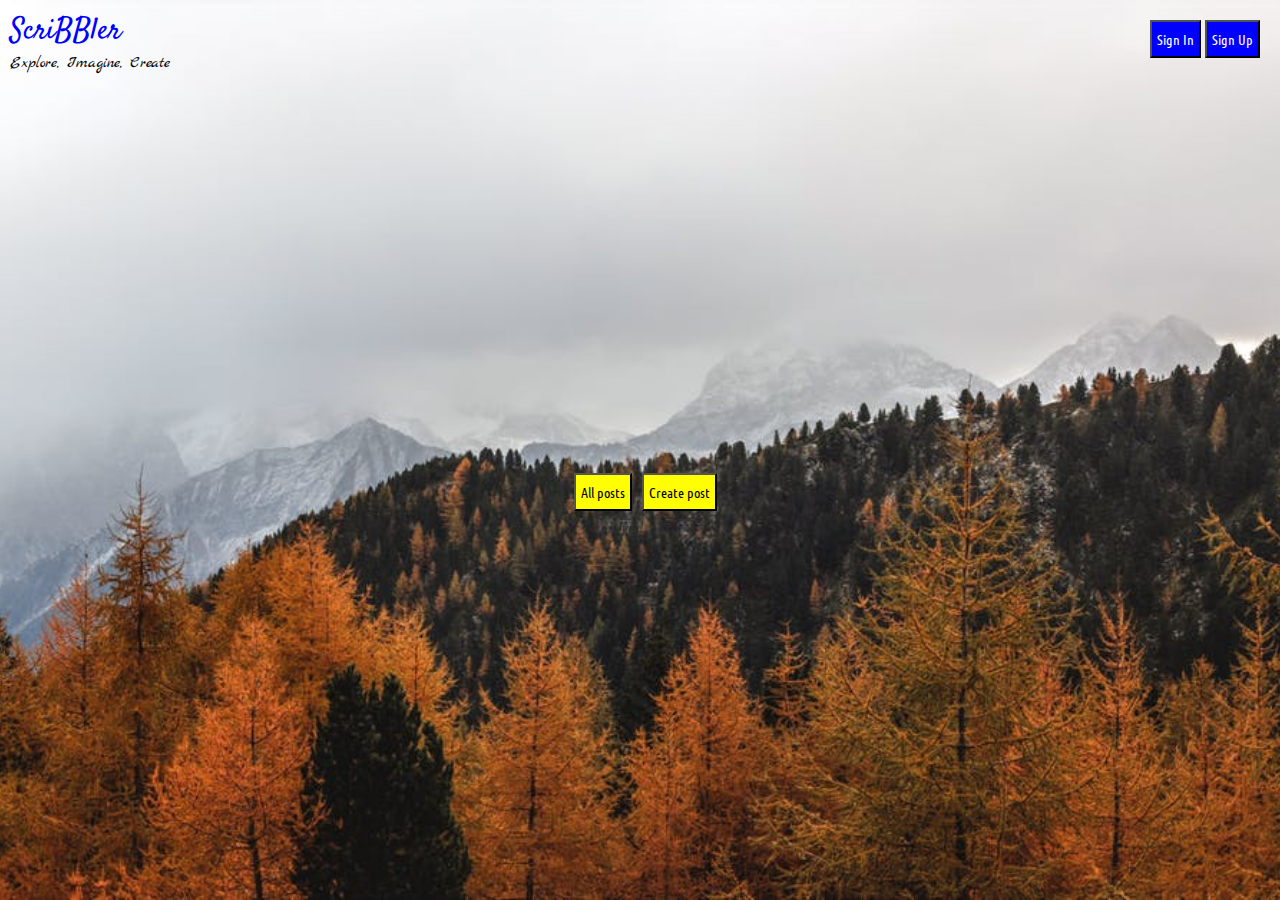
<file: scribbler/index.html>
<!DOCTYPE html>
<html>

<head>

  <title>ScriBBler</title>
  <!-- Author : Sudha Anbalagan Date:06-12-2020 # Upgrad Course 6 - Solution # -->

  <!-- Place all CSS for header in this file -->
  <link href='styles\header.css' rel='stylesheet' type='text/css'>

  <!-- Place all CSS for the rest of the elements in this file -->
  <link href='styles\index.css' rel='stylesheet' type='text/css'>

  <!-- Place all CSS for fonts in this file -->
  <link href='styles\font.css' rel='stylesheet' type='text/css'>

</head>

<body>
  <div id="main-container-div">
    <!-- Insert code for Sign Up, Sign In button here. Add code for "ScriBBler" heading and the sub-heading -->
    <div class="header">
      <div class="title-container">
        <p class="title">ScriBBler</p>
        <p class="sub-title">Explore, Imagine, Create</p>
      </div>
      <div class="login-buttons-container">
        <button onclick="showSignInModal()" class="blue-button" type="button">Sign In</button>
        <button onclick="showSignUpModal()" class="blue-button" type="button">Sign Up</button>
      </div>
    </div>

    <div class="postButtons">
      <!-- Insert code for All Posts & Create Post button here -->
      <button onclick="navigateToBlogList()" class="yellow-button" type="button">All posts</button>
      <button onclick="showCreatePost()" class="yellow-button" type="button">Create post</button>
    </div>

  </div>

    <div>
      <!-- Insert code for Sign In modal here -->
      <div class="modal" id="signin-modal">
        <div class="modal-content">

        <div class="modal-head">
          <span onclick="hideSignInModal()" id="close" class="close">&times;</span>
          <h2 class="modal-title">Welcome Back!</h2>
        </div>
        <hr>
        <form>
          <label for="username" class="label-text">Username</label>
          <input type="text" id="username" placeholder="Enter Username" required>
          <label for="password" class="label-text">Password</label>
          <input type="password" id="password" placeholder="Enter Password" required>
          <button type="submit" onclick="signin(username, password)" class="signin-btn">Sign In</button>
        </form>

        <p class=bottom-banner>Not a member?<span onclick="hideSignInModal();showSignUpModal()" class=signup>Sign Up</span></p>
      </div>
      </div>

    </div>

    <!-- Insert code for Sign Up modal here -->
    <div>
      <div class="modal" id="signup-modal">
        <div class="modal-content">

        <div class="modal-head">
          <span onclick="hideSignUpModal()" id="close" class="close">&times;</span>
          <h2 class="modal-title">Get Started</h2>
        </div>
        <hr>
        <form>
          <label for="fullname" class="label-text">Full name</label>
          <input type="text" id="fullname" placeholder="Enter Full Name" required>
          <label for="username" class="label-text">Username</label>
          <input type="text" id="username" placeholder="Enter Username" required>
          <label for="password" class="label-text">Password</label>
          <input type="password" id="password" placeholder="Enter Password" required>
          <label for="confirmpassword" class="label-text">Confirm Password</label>
          <input type="password" id="confirm_password" placeholder="Confirm Password" required>
          <button type="submit" onclick="signup(firstName,lastName, email, password, mobile)" class="signin-btn">Sign up</button>
        </form>
      </div>
      </div>
    </div>

    <div>
      <!-- Insert code for Create Post modal here -->
      <div class="modal" id="create-post-modal">

        <div class="post-modal-content">

          <div class="modal-head">
            <span onclick="hideCreatePostModal()" id="close" class="close">&times;</span>
            <h2 class="modal-title">Pen your post</h2>
          </div>
          <form id=create-post-form>
            <label for="tile" class="label-text">Title</label>
            <input type="text" id="title" placeholder="" required>
            <label for="content" class="label-text">Content</label>
            <textarea cols="50" rows="15" name="post-details" form="create-post-form"></textarea>
            <button type="submit" onclick="createPost()" class="create-btn">Create</button>
          </form>
        </div>
      </div>
  </div>

  <!-- Place all Javascript for header in this file -->
  <script src="scripts\header.js"></script>
  <!-- Place all Javascript for rest of the elements in this file -->
  <script src="scripts\index.js"></script>

</body>

</html>
</file>
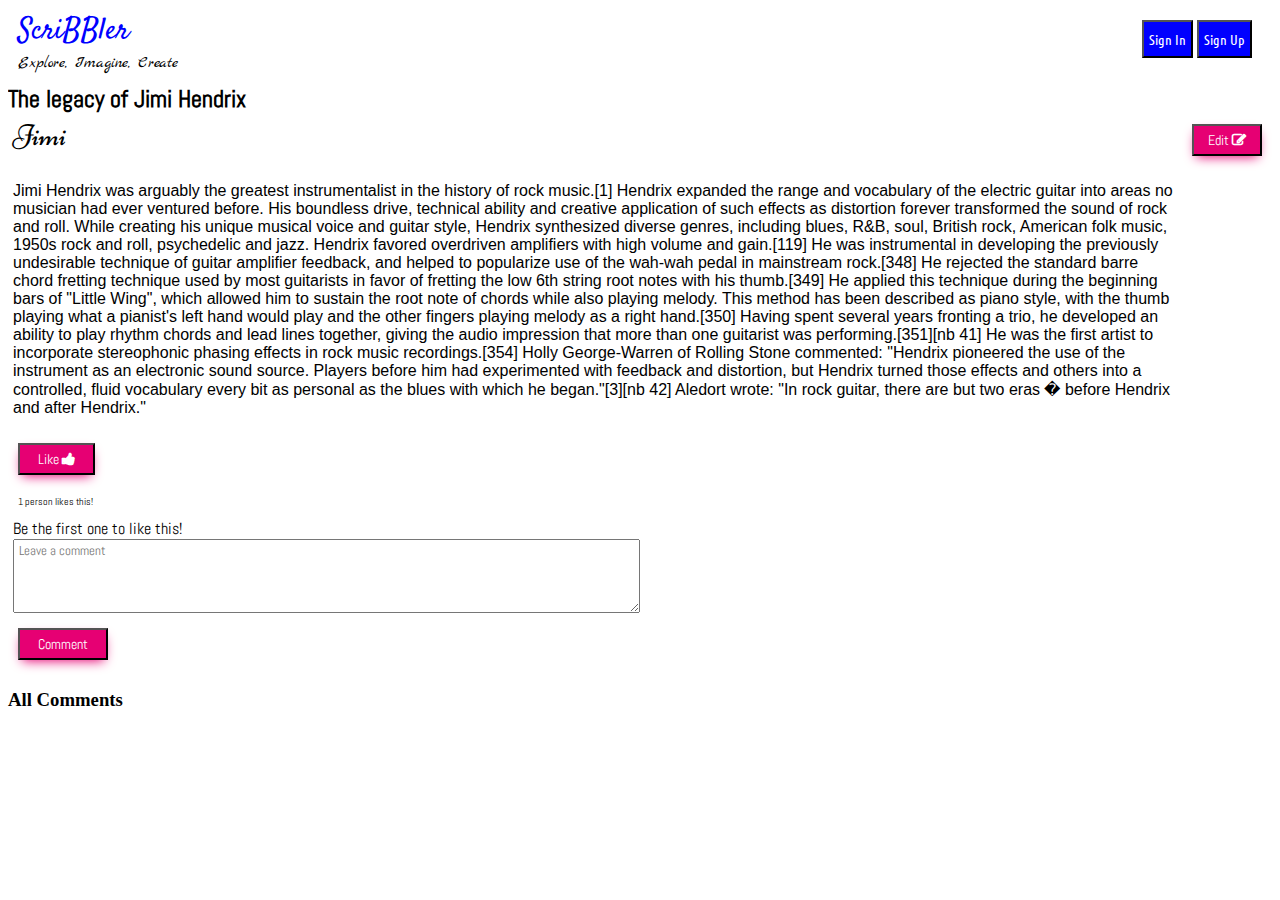
<file: scribbler/html/post.html>
<!DOCTYPE html>

<head>

    <link href='..\styles\post.css' rel='stylesheet' type='text/css'>
    <link href='..\styles\header.css' rel='stylesheet' type='text/css'>
    <link rel="stylesheet" href="..\font-awesome-4.7.0/css/font-awesome.min.css">
    <link href='..\styles\font.css' rel='stylesheet' type='text/css'>
    <style>
    </style>
</head>

<body>
    <div class="header">
        <div class="title-container">
            <p class="title">ScriBBler</p>
            <p class="sub-title">Explore, Imagine, Create</p>
        </div>
        <div class="login-buttons-container">
            <button onclick="showSignInModal()" class="blue-button" type="button">Sign In</button>
            <button onclick="showSignUpModal()" class="blue-button" type="button">Sign Up</button>
        </div>
    </div>

    <!-- Insert code for Sign In modal here -->
    <div class="modal" id="signin-modal">
        <div class="modal-content">

            <div class="modal-head">
                <span onclick="hideSignInModal()" id="close" class="close">&times;</span>
                <h2 class="modal-title">Welcome Back!</h2>
            </div>

            <hr>

            <form>
                <label for="username" class="label-text">Username</label>
                <input type="text" id="username" placeholder="Enter Username" required>
                <label for="password" class="label-text">Password</label>
                <input type="password" id="password" placeholder="Enter Password" required>
                <button type="submit" onclick="signin(username, password)" class="signin-btn">Sign In</button>
            </form>

            <p class=bottom-banner>Not a member?
                <span onclick="hideSignInModal();showSignUpModal()" class=signup>Sign Up</span>
            </p>
        </div>
    </div>

    <!-- Insert code for Sign Up modal here -->
    <div class="modal" id="signup-modal">
        <div class="modal-content">

            <div class="modal-head">
                <span onclick="hideSignUpModal()" id="close" class="close">&times;</span>
                <h2 class="modal-title">Get Started</h2>
            </div>

            <hr>

            <form>
                <label for="fullname" class="label-text">Full name</label>
                <input type="text" id="fullname" placeholder="Enter Full Name" required>
                <label for="username" class="label-text">Username</label>
                <input type="text" id="username" placeholder="Enter Username" required>
                <label for="password" class="label-text">Password</label>
                <input type="password" id="password" placeholder="Enter Password" required>
                <label for="confirmpassword" class="label-text">Confirm Password</label>
                <input type="password" id="confirm_password" placeholder="Confirm Password" required>
                <button type="submit" onclick="signup(firstName,lastName, email, password, mobile)" class="signin-btn">Sign up</button>
            </form>

        </div>
    </div>
    <div class="postMainLayout">


        <div class="blogContent">
            <div id="blogTitle" class="blogTite">
                <h id="blogTitleNew">The legacy of Jimi Hendrix</h>
            </div>
        </div>
        <div class="blogAuthor">

            <!-- Insert code for Edit/Save button and  -->
            <p class="postAuthor">Jimi</p>
            <div id="editPost" onclick="toggleEditSave()">
                    <button class="postEdit" id ="edtPstBtn">Edit
                            <i style="font-size: 14px;font-weight: bolder;" class="fa fa-pencil-square-o" aria-hidden="true"></i>
                    </button>
                    
            </div>
            
        </div>

        <div class="blogText" id="blogBodyId">
            <p id="blogBody">
                Jimi Hendrix was arguably the greatest instrumentalist in the history of rock music.[1] Hendrix expanded the range and vocabulary
                of the electric guitar into areas no musician had ever ventured before. His boundless drive, technical ability
                and creative application of such effects as distortion forever transformed the sound of rock and roll. While
                creating his unique musical voice and guitar style, Hendrix synthesized diverse genres, including blues,
                R&B, soul, British rock, American folk music, 1950s rock and roll, psychedelic and jazz. Hendrix favored
                overdriven amplifiers with high volume and gain.[119] He was instrumental in developing the previously undesirable
                technique of guitar amplifier feedback, and helped to popularize use of the wah-wah pedal in mainstream rock.[348]
                He rejected the standard barre chord fretting technique used by most guitarists in favor of fretting the
                low 6th string root notes with his thumb.[349] He applied this technique during the beginning bars of "Little
                Wing", which allowed him to sustain the root note of chords while also playing melody. This method has been
                described as piano style, with the thumb playing what a pianist's left hand would play and the other fingers
                playing melody as a right hand.[350] Having spent several years fronting a trio, he developed an ability
                to play rhythm chords and lead lines together, giving the audio impression that more than one guitarist was
                performing.[351][nb 41] He was the first artist to incorporate stereophonic phasing effects in rock music
                recordings.[354] Holly George-Warren of Rolling Stone commented: "Hendrix pioneered the use of the instrument
                as an electronic sound source. Players before him had experimented with feedback and distortion, but Hendrix
                turned those effects and others into a controlled, fluid vocabulary every bit as personal as the blues with
                which he began."[3][nb 42] Aledort wrote: "In rock guitar, there are but two eras � before Hendrix and after
                Hendrix."
            </p>
        </div>
        <div>
        <button class="postLike" onclick="incrementCounter()">Like
            <i style="font-size: 14px;font-weight: bolder;" class="fa fa-thumbs-up" aria-hidden="true"></i>

        </button>
        <p style="font-size: 10px; font-family: 'Abel', sans-serif;padding-left: 5px">
            <spna style="font-size: 10px; font-family: 'Abel', sans-serif;padding-left: 5px" id="counterLikedBy">1</spna> person likes this!</p>
        <div style="font-family: 'Abel', sans-serif; padding-left: 5px">Be the first one to like this!</div>
    </div>


        <div class="commentPost">
            <textarea id="txtCommentCommentPost" class="commentPost" rows="4" cols="100" placeholder="Leave a comment"></textarea>
        </div>
        <button class="postLike" onclick="addComment()">Comment</button>
        <div class="commentSection">
            <h3>All Comments</h3>
            <div class="allComments" id="listAllComments">
                
            </div>
        </div>

    </div>

    <!-- Insert code for Like button, Comment button, Comment box here-->

    <script src="..\scripts\post.js" defer></script>
    <script src="..\scripts\header.js">             
    </script>

</body>
</file>
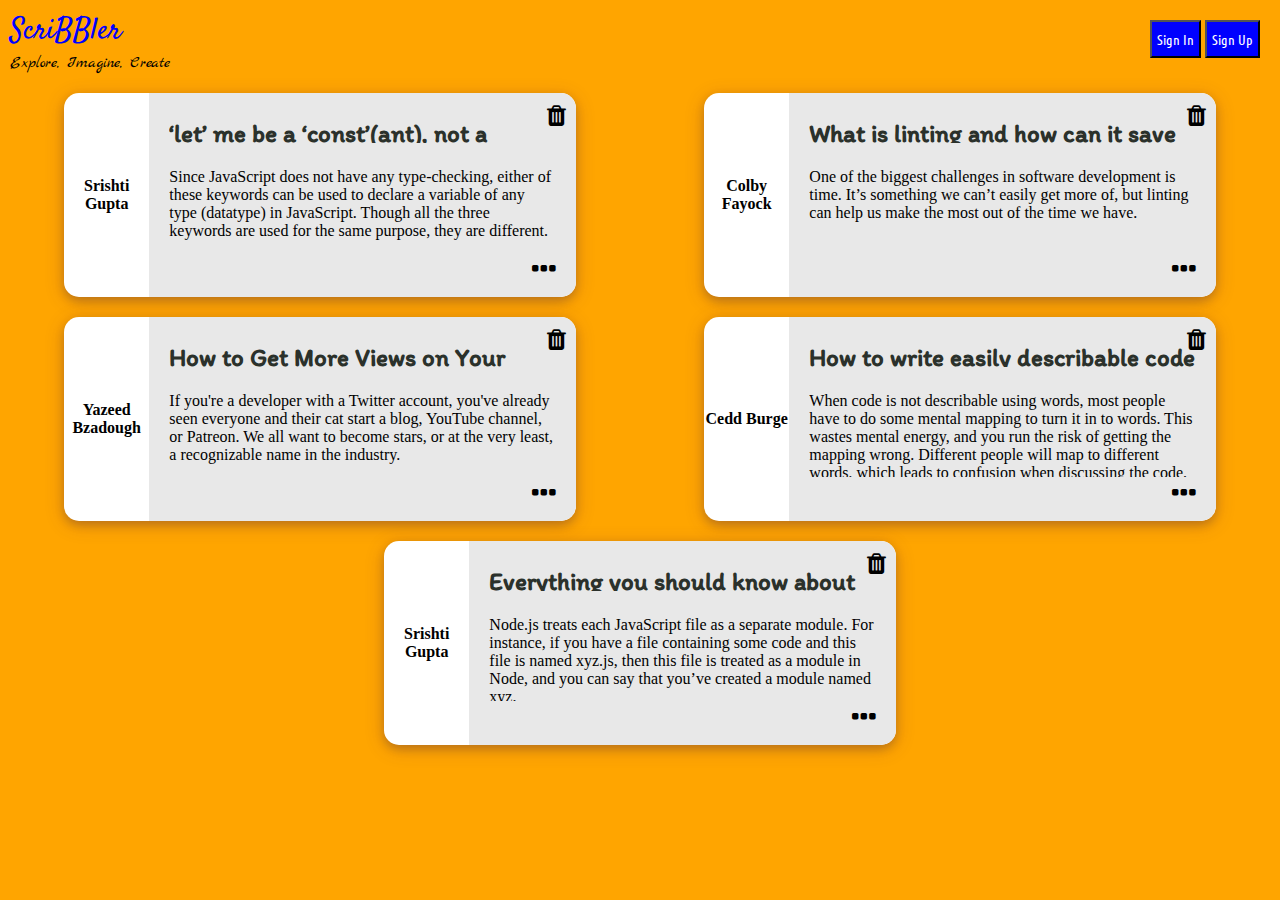
<file: scribbler/html/postlist.html>
<!DOCTYPE html>
<html>

<head>
    <link href='..\styles\bloglist.css' rel='stylesheet' type='text/css'>    
    <link href='..\styles\header.css' rel='stylesheet' type='text/css'>
    <link href='..\styles\font.css' rel='stylesheet' type='text/css'>
    <link rel="stylesheet" href="..\font-awesome-4.7.0/css/font-awesome.min.css">
    <style>
    </style>
</head>
<body>
    <div id="main-container-div">
        <div class="header">
                                
            <!-- Insert code for Sign Up, Sign In button here. 
                 Add code for "ScriBBler" heading and the sub-heading -->
            <div class="title-container">
                <p class="title">ScriBBler</p>
                <p class="sub-title">Explore, Imagine, Create</p>
            </div>
            
            <div class="login-buttons-container">
                <button onclick="showSignInModal()" class="blue-button" type="button">Sign In</button>
                <button onclick="showSignUpModal()" class="blue-button" type="button">Sign Up</button>
            </div>

        </div>
    </div>
    

    <!-- Insert code for Sign In modal here -->
    <div class="modal" id="signin-modal">
        <div class="modal-content">
            
            <div class="modal-head">
                <span onclick="hideSignInModal()" id="close" class="close">&times;</span>
                <h2 class="modal-title">Welcome Back!</h2>
            </div>
            
            <hr>
            
            <form>
                <label for="username" class="label-text">Username</label>
                <input type="text" id="username" placeholder="Enter Username" required>
                <label for="password" class="label-text">Password</label>
                <input type="password" id="password" placeholder="Enter Password" required>
                <button type="submit" onclick="signin(username, password)" class="signin-btn">Sign In</button>
            </form>
        
            <p class=bottom-banner>Not a member?<span onclick="hideSignInModal();showSignUpModal()" class=signup>Sign Up</span></p>
        </div>
    </div>

    <!-- Insert code for Sign Up modal here -->
    <div class="modal" id="signup-modal">
        <div class="modal-content">

            <div class="modal-head">
                <span onclick="hideSignUpModal()" id="close" class="close">&times;</span>
                <h2 class="modal-title">Get Started</h2>
            </div>
        
            <hr>
        
            <form>
                <label for="fullname" class="label-text">Full name</label>
                <input type="text" id="fullname" placeholder="Enter Full Name" required>
                <label for="username" class="label-text">Username</label>
                <input type="text" id="username" placeholder="Enter Username" required>
                <label for="password" class="label-text">Password</label>
                <input type="password" id="password" placeholder="Enter Password" required>
                <label for="confirmpassword" class="label-text">Confirm Password</label>
                <input type="password" id="confirm_password" placeholder="Confirm Password" required>
                <button type="submit" onclick="signup(firstName,lastName, email, password, mobile)" class="signin-btn">Sign up</button>
            </form>

        </div>
    </div>

    <div class="allPostsContainer">
    <div class="post">
        <div class="post-left">
            <p class="post-username">Srishti Gupta</p>
        </div>
        <div class="post-content">

            <!-- Insert code for Trash icon here -->
            <div class="post-trash">
                <i class="fa fa-trash" style="font-size:24px"></i>
            </div>

            <p class="post-title">‘let’ me be a ‘const’(ant), not a ‘var’(iable)!</p>
            <p class="post-desc"> Since JavaScript does not have any type-checking, either of these keywords can be used to declare a variable of any type (datatype) in JavaScript. Though all the three keywords are used for the same purpose, they are different.</p>

            <!-- Insert code for ... icon here -->
            <div class="post-more" onclick="navigateToPost()">
                <i class="fa fa-ellipsis-h"></i>
            </div>

            <!-- Modal for trash -->
            <div class="trash-modal">
                <!-- Modal content -->
                <div class="trash-modal-content">
                    <p>Are you sure you want to delete this post?</p>
                    <div class="trash-buttons-container">
                        <button class="trash-modal-button-yes">Yes</button>
                        <button class="trash-modal-button-no">No</button>
                    </div>
                </div>
            </div>
            
        </div>
    </div>

    <div class="post">
        <div class="post-left">
            <p class="post-username">Colby Fayock</p>
        </div>
        <div class="post-content">

                <!-- Insert code for Trash icon here -->
                <div class="post-trash">
                    <i class="fa fa-trash" style="font-size:24px"></i>
                </div>

                <p class="post-title">What is linting and how can it save you time?</p>
                <p class="post-desc">One of the biggest challenges in software development is time. It’s something we can’t easily get more of, but linting can help us make the most out of the time we have.</p>

                <!-- Insert code for ... icon here -->
                <div class="post-more" onclick="navigateToPost()">
                    <i class="fa fa-ellipsis-h"></i>
                </div>

                <!-- Modal for trash -->
                <div class="trash-modal">
                    <!-- Modal content -->
                    <div class="trash-modal-content">
                        <p>Are you sure you want to delete this post?</p>
                        <div class="trash-buttons-container">
                            <button class="trash-modal-button-yes">Yes</button>
                            <button class="trash-modal-button-no">No</button>
                        </div>
                    </div>
                </div>

        </div>
    </div>

    <div class="post">
        <div class="post-left">
            <p class="post-username">Yazeed Bzadough</p>
        </div>
        <div class="post-content">

            <!-- Insert code for Trash icon here -->
                <div class="post-trash">
                    <i class="fa fa-trash" style="font-size:24px"></i>
                </div>

                <p class="post-title">How to Get More Views on Your Tech Blog</p>
                <p class="post-desc">If you're a developer with a Twitter account, you've already seen everyone and their cat start a blog, YouTube channel, or Patreon. We all want to become stars, or at the very least, a recognizable name in the industry.</p>

                <!-- Insert code for ... icon here -->
                <div class="post-more" onclick="navigateToPost()">
                    <i class="fa fa-ellipsis-h"></i>
                </div>

                <!-- Modal for trash -->
                <div class="trash-modal">
                    <!-- Modal content -->
                    <div class="trash-modal-content">
                        <p>Are you sure you want to delete this post?</p>
                        <div class="trash-buttons-container">
                            <button class="trash-modal-button-yes">Yes</button>
                            <button class="trash-modal-button-no">No</button>
                        </div>
                    </div>
                </div>

        </div>
    </div>

    <div class="post">
        <div class="post-left">
            <p class="post-username">Cedd Burge</p>
        </div>
        <div class="post-content">

            <!-- Insert code for Trash icon here -->
            <div class="post-trash">
                <i class="fa fa-trash" style="font-size:24px"></i>
            </div>

            <p class="post-title">How to write easily describable code</p>
            <p class="post-desc">When code is not describable using words, most people have to do some mental mapping to turn it in to words. This wastes mental energy, and you run the risk of getting the mapping wrong. Different people will map to different words, which
                    leads to confusion when discussing the code.</p>

            <!-- Insert code for ... icon here -->
            <div class="post-more" onclick="navigateToPost()">
                <i class="fa fa-ellipsis-h"></i>
            </div>

            <!-- Modal for trash -->
            <div class="trash-modal">
                <!-- Modal content -->
                <div class="trash-modal-content">
                    <p>Are you sure you want to delete this post?</p>
                    <div class="trash-buttons-container">
                        <button class="trash-modal-button-yes">Yes</button>
                        <button class="trash-modal-button-no">No</button>
                    </div>
                </div>
            </div>

        </div>
    </div>

    <div class="post">
        <div class="post-left">
            <p class="post-username">Srishti Gupta</p>
        </div>
        <div class="post-content">

            <!-- Insert code for Trash icon here -->
            <div class="post-trash">
                <i class="fa fa-trash" style="font-size:24px"></i>
            </div>

            <p class="post-title">Everything you should know about ‘module’ & ‘require’ in Node.js</p>
            <p class="post-desc">Node.js treats each JavaScript file as a separate module. For instance, if you have a file containing some code and this file is named xyz.js, then this file is treated as a module in Node, and you can say that you’ve created a module
                    named xyz.</p>

            <!-- Insert code for ... icon here -->
            <div class="post-more" onclick="navigateToPost()">
                <i class="fa fa-ellipsis-h"></i>
            </div>

            <!-- Modal for trash -->
            <div class="trash-modal">
                <!-- Modal content -->
                <div class="trash-modal-content">
                    <p>Are you sure you want to delete this post?</p>
                    <div class="trash-buttons-container">
                        <button class="trash-modal-button-yes">Yes</button>
                        <button class="trash-modal-button-no">No</button>
                    </div>
                </div>
            </div>
        
        </div>
    </div>
        
</div>
    <script src="..\scripts\bloglist.js">  </script>
    <script src="..\scripts\header.js"> </script>
</body>

</html>
</file>
